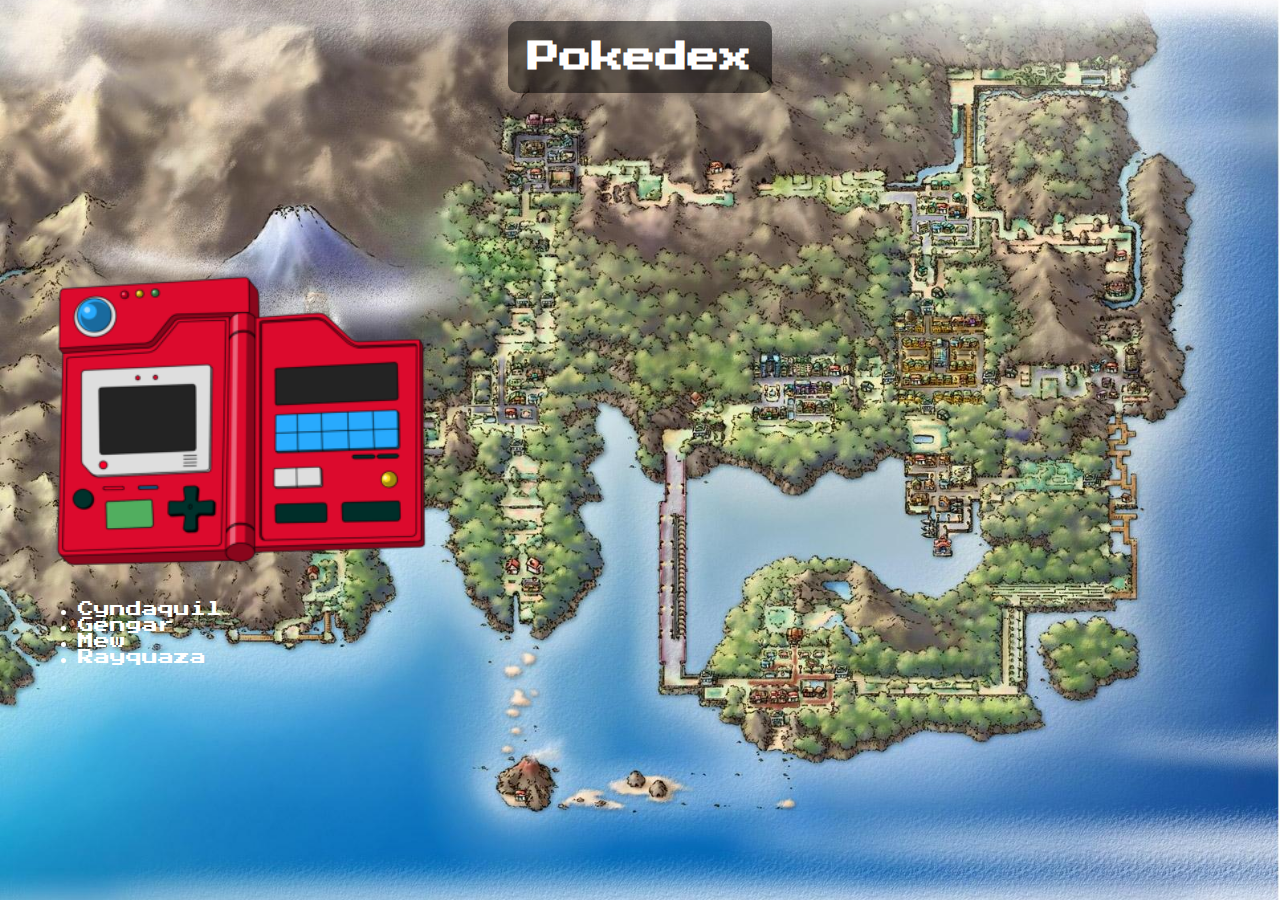
<file: index.html>
<!DOCTYPE html>
<html lang="es" dir="ltr">
  <head>
    <meta charset="utf-8">
    <meta http-equiv="X-UA-Compatible" content="IE=edge">
    <meta name="viewport" content="width=device-width, initial-scale=1.0">
    <title>Pokedex</title>
    <link rel="stylesheet" href="./css/style.css">
    <link rel="shortcut icon" href="./img/pokeball.png">
    <link rel="preconnect" href="https://fonts.googleapis.com">
    <link rel="preconnect" href="https://fonts.gstatic.com" crossorigin>
    <link href="https://fonts.googleapis.com/css2?family=Press+Start+2P&display=swap" rel="stylesheet">
  </head>
  <body class="content">
    <div class="encabezado">
      <h1 class="main-title">Pokedex</h1>
    </div>

    <img src="./img/pokedex.png" class="pokedex" width="400" height="300"></img>

    <ul class="pokemon-container">
      <li><a href="./pokemon/cyndaquil.html" class="pokemon-link">Cyndaquil</a></li>
      <li><a href="./pokemon/gengar.html" class="pokemon-link">Gengar</a></li>
      <li><a href="./pokemon/mew.html" class="pokemon-link">Mew</a></li>
      <li><a href="./pokemon/rayquaza.html" class="pokemon-link">Rayquaza</a></li>
    </ul>

  </body>
</html>
</file>
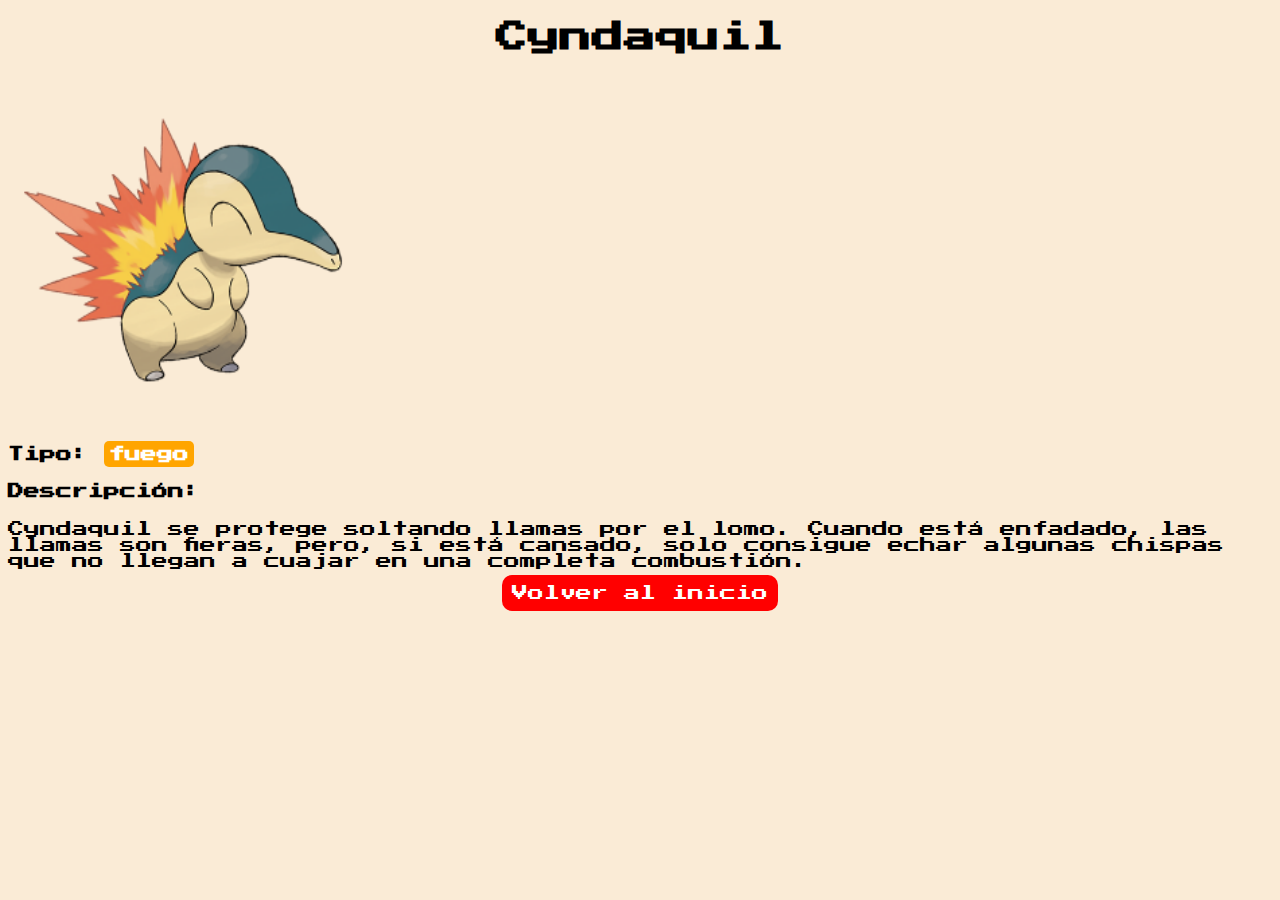
<file: pokemon/cyndaquil.html>
<!DOCTYPE html>
<html lang="es" dir="ltr">
  <head>
    <meta charset="utf-8">
    <meta http-equiv="X-UA-Compatible" content="IE=edge">
    <meta name="viewport" content="width=device-width, initial-scale=1.0">
    <title>Cyndaquil · Pokedex</title>
    <link rel="stylesheet" href="../css/style.css">
    <link rel="shortcut icon" href="../img/pokeball.png">
    <link rel="preconnect" href="https://fonts.googleapis.com">
    <link rel="preconnect" href="https://fonts.gstatic.com" crossorigin>
    <link href="https://fonts.googleapis.com/css2?family=Press+Start+2P&display=swap" rel="stylesheet">
  </head>
  <body class="info-pokemon">
    <h1 class="title-pokemon">Cyndaquil</h1>
    <img src="../img/cyndaquil.png" width="350" height="350">
    <h4>Tipo: <span class="fuego">fuego</span></h4>
    <h4>Descripción:</h4>
    <p>Cyndaquil se protege soltando llamas por el lomo. Cuando está enfadado, las llamas son fieras, pero, si está cansado, solo consigue echar algunas chispas que no llegan a cuajar en una completa combustión.</p>
    <div style="text-align: center;">
      <a href="../index.html" target="_self" class="btn">Volver al inicio</a>
    </div>
  </body>
</html>
</file>
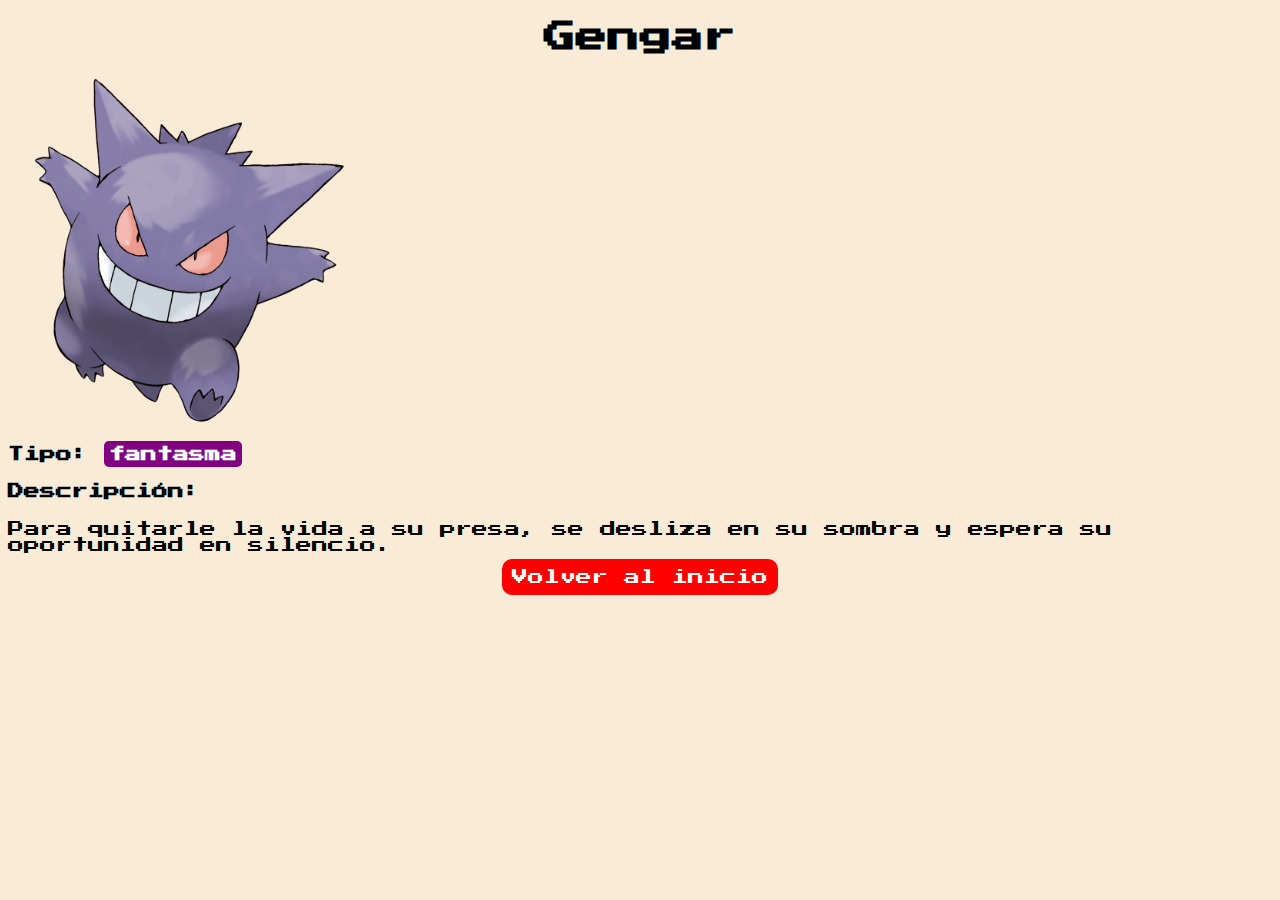
<file: pokemon/gengar.html>
<!DOCTYPE html>
<html lang="es" dir="ltr">
  <head>
    <meta charset="utf-8">
    <meta http-equiv="X-UA-Compatible" content="IE=edge">
    <meta name="viewport" content="width=device-width, initial-scale=1.0">
    <title>Gengar · Pokedex</title>
    <link rel="stylesheet" href="../css/style.css">
    <link rel="shortcut icon" href="../img/pokeball.png">
    <link rel="preconnect" href="https://fonts.googleapis.com">
    <link rel="preconnect" href="https://fonts.gstatic.com" crossorigin>
    <link href="https://fonts.googleapis.com/css2?family=Press+Start+2P&display=swap" rel="stylesheet">
  </head>
  <body class="info-pokemon">
    <h1 class="title-pokemon">Gengar</h1>
    <img src="../img/gengar.png" width="350" height="350">
    <h4>Tipo: <span class="fantasma">fantasma</span></h4>
    <h4>Descripción:</h4>
    <p>Para quitarle la vida a su presa, se desliza en su sombra y espera su oportunidad en silencio.</p>
    <div style="text-align: center;">
      <a href="../index.html" target="_self" class="btn">Volver al inicio</a>
    </div>
  </body>
</html>
</file>
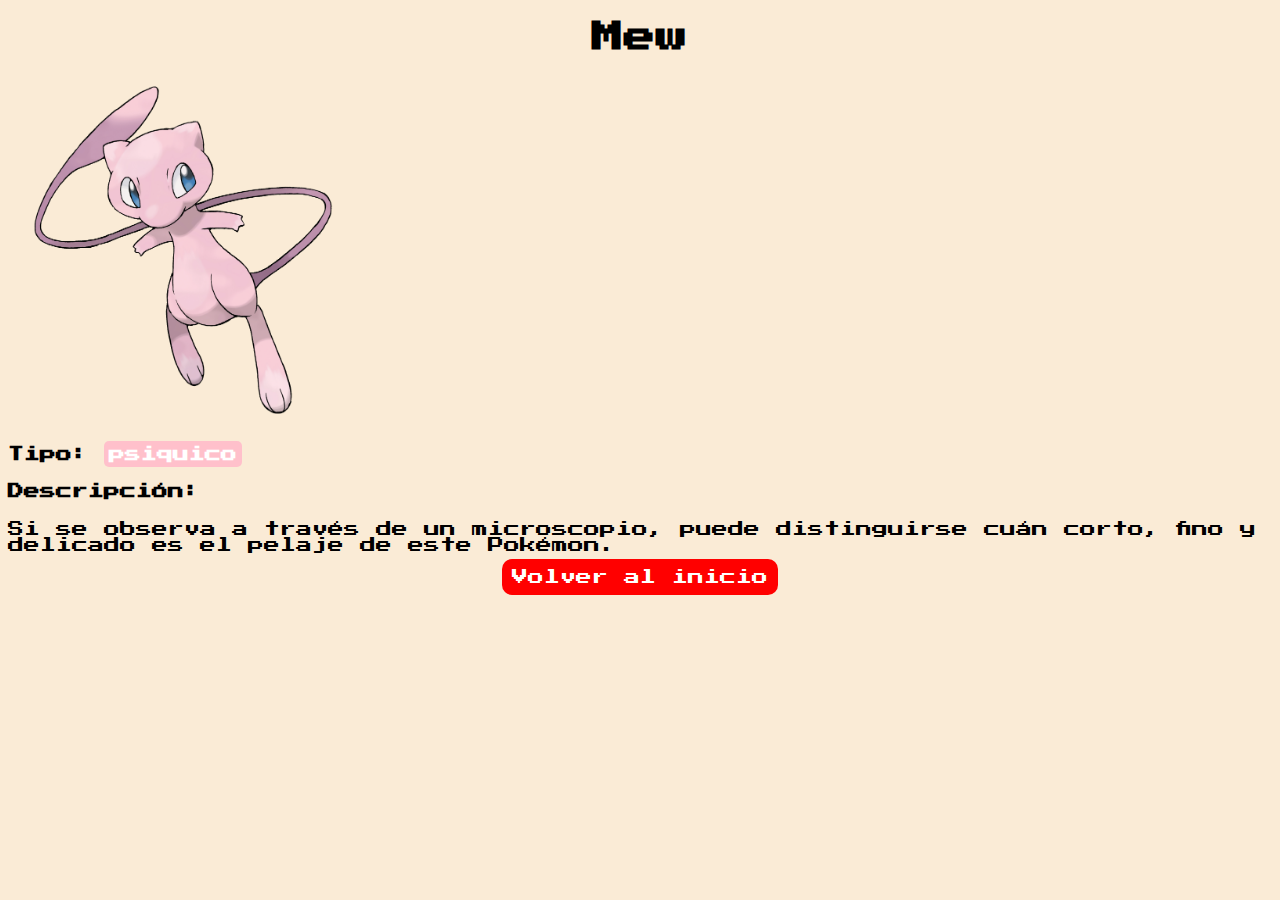
<file: pokemon/mew.html>
<!DOCTYPE html>
<html lang="es" dir="ltr">
  <head>
    <meta charset="utf-8">
    <meta http-equiv="X-UA-Compatible" content="IE=edge">
    <meta name="viewport" content="width=device-width, initial-scale=1.0">
    <title>Mew · Pokedex</title>
    <link rel="stylesheet" href="../css/style.css">
    <link rel="shortcut icon" href="../img/pokeball.png">
    <link rel="preconnect" href="https://fonts.googleapis.com">
    <link rel="preconnect" href="https://fonts.gstatic.com" crossorigin>
    <link href="https://fonts.googleapis.com/css2?family=Press+Start+2P&display=swap" rel="stylesheet">
  </head>
  <body class="info-pokemon">
    <h1 class="title-pokemon">Mew</h1>
    <img src="../img/mew.png" width="350" height="350">
    <h4>Tipo: <span class="psiquico">psiquico</span></h4>
    <h4>Descripción:</h4>
    <p>Si se observa a través de un microscopio, puede distinguirse cuán corto, fino y delicado es el pelaje de este Pokémon.</p>
    <div style="text-align: center;">
      <a href="../index.html" target="_self" class="btn">Volver al inicio</a>
    </div>
  </body>
</html>
</file>
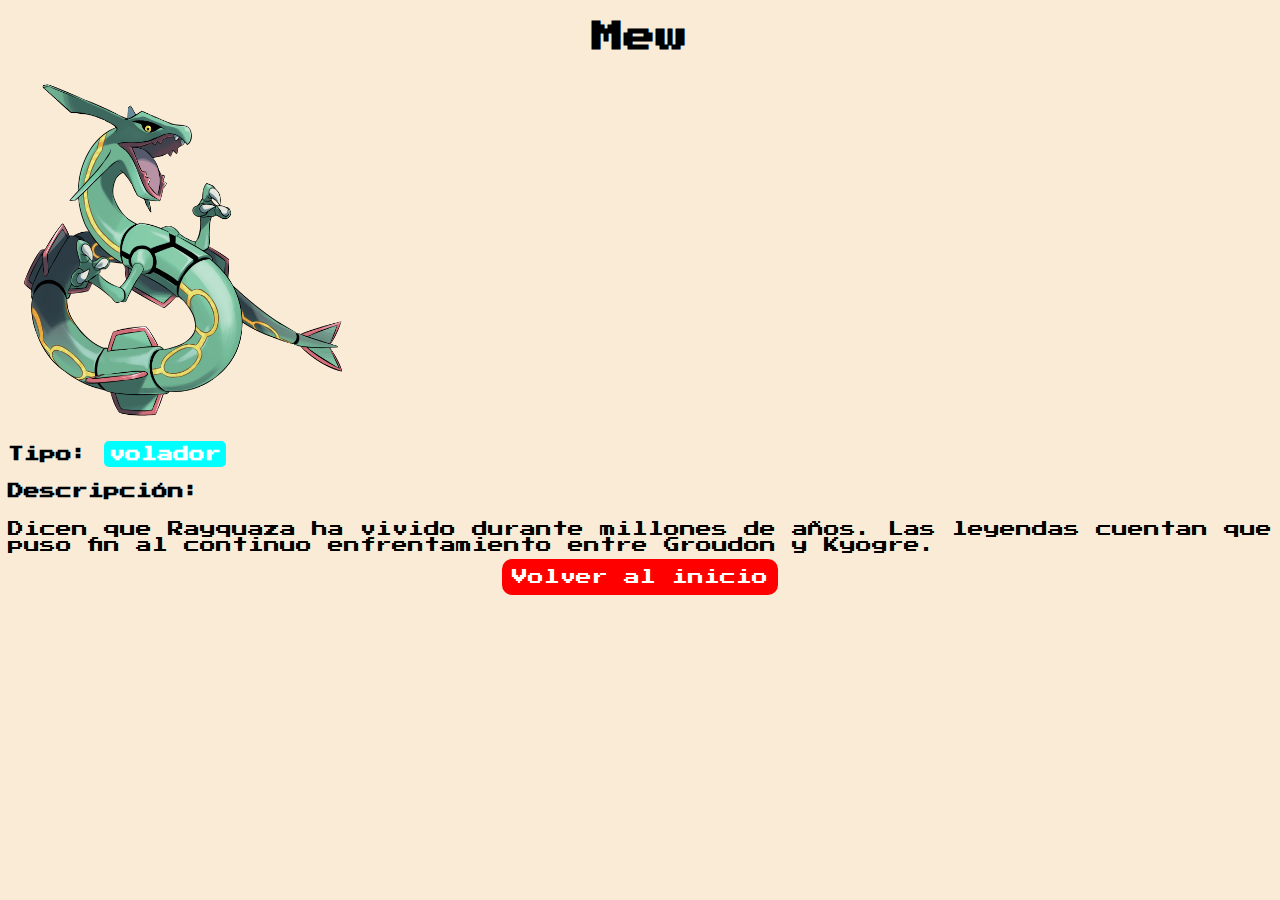
<file: pokemon/rayquaza.html>
<!DOCTYPE html>
<html lang="es" dir="ltr">
  <head>
    <meta charset="utf-8">
    <meta http-equiv="X-UA-Compatible" content="IE=edge">
    <meta name="viewport" content="width=device-width, initial-scale=1.0">
    <title>Rayquaza · Pokedex</title>
    <link rel="stylesheet" href="../css/style.css">
    <link rel="shortcut icon" href="../img/pokeball.png">
    <link rel="preconnect" href="https://fonts.googleapis.com">
    <link rel="preconnect" href="https://fonts.gstatic.com" crossorigin>
    <link href="https://fonts.googleapis.com/css2?family=Press+Start+2P&display=swap" rel="stylesheet">
  </head>
  <body class="info-pokemon">
    <h1 class="title-pokemon">Mew</h1>
    <img src="../img/rayquaza.png" width="350" height="350">
    <h4>Tipo: <span class="volador">volador</span></h4>
    <h4>Descripción:</h4>
    <p>Dicen que Rayquaza ha vivido durante millones de años. Las leyendas cuentan que puso fin al continuo enfrentamiento entre Groudon y Kyogre.</p>
    <div style="text-align: center;">
      <a href="../index.html" target="_self" class="btn">Volver al inicio</a>
    </div>
  </body>
</html>
</file>
<file: css/style.css>
html { /* Aquí definimos el tipo de letra que utilizará todo el contenido del archivo HTML */
  font-family: 'Press Start 2P', sans-serif;
}


.content { /* Aquí se define la imágen del mapa como fondo del index ocupando el 100% de la pantalla */
  margin: 0;
  background-image: url(../img/kanto-map.jpeg);
  background-size: cover;
  background-repeat: no-repeat;
  height: 100%;
  background-position: center;
  background-attachment: fixed;
}


.encabezado {
  position: absolute; /* Define la posición como absolute */
  left: 50%; /* Mueve el div hacia la derecha la mitad de su ancho */
  transform: translate(-50%); /* Mueve el div hacia arriba y la izquierda la mitad de su tamaño */
}

.main-title {
  background-color: rgba(0, 0, 0, 0.5); /* Aquí se define el color negro con 50% de transparencia */
  color: white; /* Define el color del texto como blanco */
  padding: 20px; /* Define el espacio de relleno interior */
  border-radius: 10px; /* Define el radio de los bordes en 10px */
  text-align: center; /* Centra el texto horizontalmente */
}

.pokedex { /* definimos la posición de la imágen de la pokedex */
  position: absolute;
  top: 30%;
  left: 3%;
}

.info-pokemon {
  background-color: #faebd6;
}

.title-pokemon {
  text-align: center;
}

.fuego {
  background-color: orange; /* Aquí se define el color naranja de fondo */
  color: white; /* Define el color del texto como negro */
  padding: 5px; /* Define el espacio de relleno interior */
  border-radius: 5px; /* Define el radio de los bordes en 5px */
  text-align: center; /* Centra el texto horizontalmente */
}

.fantasma {
  background-color: purple; /* Aquí se define el color morado de fondo */
  color: white; /* Define el color del texto como negro */
  padding: 5px; /* Define el espacio de relleno interior */
  border-radius: 5px; /* Define el radio de los bordes en 5px */
  text-align: center; /* Centra el texto horizontalmente */
}

.psiquico {
  background-color: pink; /* Aquí se define el color rosa de fondo */
  color: white; /* Define el color del texto como negro */
  padding: 5px; /* Define el espacio de relleno interior */
  border-radius: 5px; /* Define el radio de los bordes en 5px */
  text-align: center; /* Centra el texto horizontalmente */
}

.volador {
  background-color: aqua; /* Aquí se define el color azul clarito de fondo */
  color: white; /* Define el color del texto como negro */
  padding: 5px; /* Define el espacio de relleno interior */
  border-radius: 5px; /* Define el radio de los bordes en 5px */
  text-align: center; /* Centra el texto horizontalmente */
}


.btn {
  background-color: red; /* Aquí se define el color rojo de fondo */
  color: white; /* Define el color del texto como blanco */
  padding: 10px; /* Define el espacio de relleno interior */
  border-radius: 10px; /* Define el radio de los bordes en 10px */
  text-align: center; /* Centra el texto horizontalmente */
  text-decoration: none; /* Quitamos el subrayado de la línea por defecto de los enlaces <a> */
}

.pokemon-link {
  color: #fff;
  text-decoration: none; /* Quitamos el subrayado de la línea por defecto de los enlaces <a> */
}

.pokemon-container {
  color: #fff;
  position: absolute;
  top: 65%;
  left: 3%;
}
</file>
